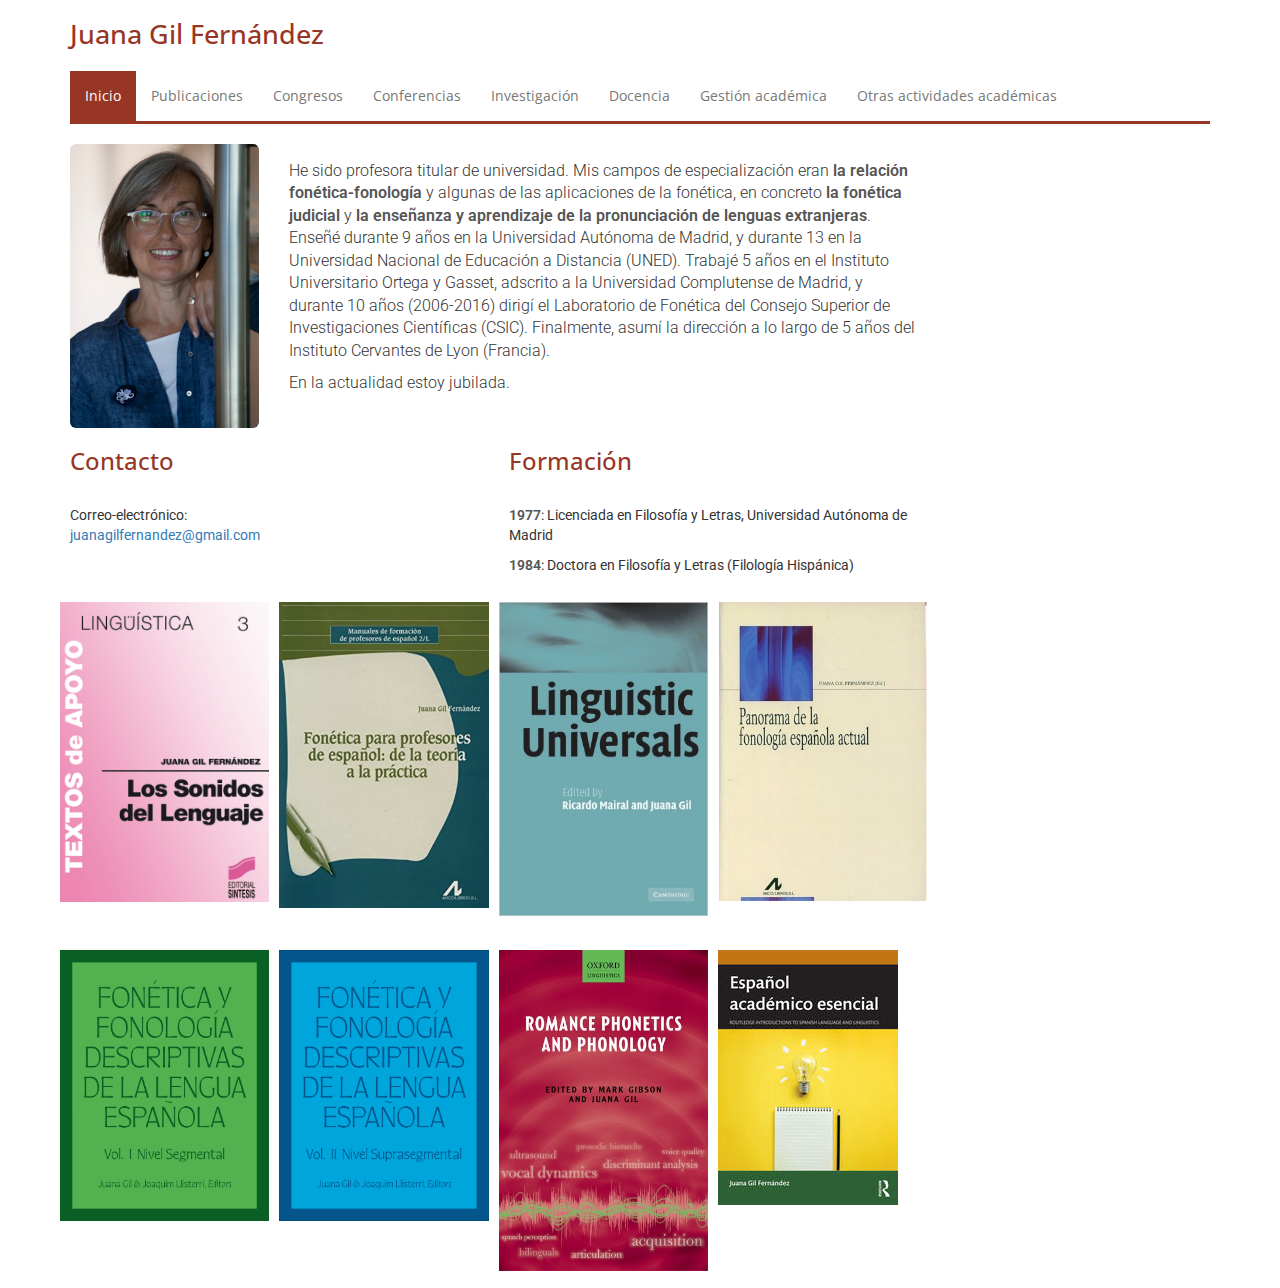
<file: index.html>
﻿<!DOCTYPE html>
<html lang="es">
  <head>
    <meta charset=“utf-8”>
    <meta name="viewport" content="width=device-width, initial-scale=1">
    <meta name="description" content="Profesora titular de universidad jubilada. Campos de especialización: la relación fonética-fonología y algunas aplicaciones de la fonética.">
    <title>Juana Gil Fernández</title>
    <link rel="stylesheet" href="css/bootstrap.min.css">
    <link href="css/style.css" rel="stylesheet">
    <link href="https://fonts.googleapis.com/css?family=Open+Sans|Roboto" rel="stylesheet">
  </head>
  <body data-spy="scroll" data-target="#sidebar">
    <div class="container" itemscope itemtype="https://schema.org/Person">
      <h1 id="main_title">
        <span class="not-hovered" itemprop="name">Juana Gil Fernández</span>
        <span class="hovered">[ˈxu̯a.na ˈxil feɾ.ˈnãn̪.d̪eθ]</span>
      </h1>

      <nav class="navbar navbar-default">
        <div class="navbar-header">
          <button type="button" class="navbar-toggle collapsed" data-toggle="collapse" data-target="#navbar-collapse-1">
            <span class="sr-only">Toggle navigation</span>
            <span class="icon-bar"></span>
            <span class="icon-bar"></span>
            <span class="icon-bar"></span>
          </button>
        </div>

        <div class="collapse navbar-collapse" id="navbar-collapse-1">
          <ul class="nav navbar-nav">
            <li class="active"><a href="#inicio">
              <span class="not-hovered">Inicio</span>
              <span class="hovered">[i.'ni.θi̯o] </span>
            </a></li>
            <li><a href="#publicaciones">
              <span class="not-hovered">Publicaciones</span>
              <span class="hovered">[pu.β̞li.ka.ˈθi̯o.nes]</span>
            </a></li>
            <li><a href="#congresos">
              <span class="not-hovered">Congresos</span>
              <span class="hovered">[koɳ.ˈɡɾe.sos]</span>
            </a></li>
            <li><a href="#conferencias">
              <span class="not-hovered">Conferencias</span>
              <span class="hovered">[koɱ.fe.ˈɾen̟.θi̯as]</span>
            </a></li>
            <li><a href="#investigacion">
              <span class="not-hovered">Investigación</span>
              <span class="hovered">[im.bes̪.t̪i.ɣa.ˈθi̯on]</span>
            </a></li>
            <li><a href="#docencia">
              <span class="not-hovered">Docencia</span>
              <span class="hovered">[do.ˈθen̟.θi̯a]</span>
            </a></li>
            <li><a href="#gestion">
              <span class="not-hovered">Gestión académica</span>
              <span class="hovered">[xes̪.ˈt̪i̯on akaˈð̞emika]</span>
            </a></li>
            <li><a href="#otras">
              <span class="not-hovered">Otras actividades académicas</span>
              <span class="hovered">[ˈo.t̪ɾas-ak.t̪i.β̞i.ˈð̞a.ð̞es-a.ka.ˈð̞e.mi.kas]</span>
            </a></li>
          </ul><!-- /.navbar-nav -->
        </div><!-- /.navbar-collapse -->
      </nav>

      <div id="content">
        <div class="row">
          <div class="col-md-9">
            <div id="inicio" class="show">
              <div class="row">
                <div class="col-md-3 col-sm-4">
                  <img src="img/foto_juana.jpg" id="foto-juana" class="img-responsive img-rounded" alt="Imagen de Juana Gil Fernández">
                </div>
                <div class="col-md-9 col-sm-8 lead" id="presentacion" itemprop="description">
                  <p>He sido profesora titular de universidad. Mis campos de especialización eran <strong>la relación fonética-fonología</strong> y algunas de las aplicaciones de la fonética, en concreto <strong>la fonética judicial</strong> y <strong>la enseñanza y aprendizaje de la pronunciación de lenguas extranjeras</strong>. Enseñé durante 9 años en la Universidad Autónoma de Madrid, y durante 13 en la Universidad Nacional de Educación a Distancia (UNED). Trabajé 5 años en el Instituto Universitario Ortega y Gasset, adscrito a la Universidad Complutense de Madrid, y durante 10 años (2006-2016) dirigí el Laboratorio de Fonética del Consejo Superior de Investigaciones Científicas (CSIC). Finalmente, asumí la dirección a lo largo de 5 años del Instituto Cervantes de Lyon (Francia).</p>
                  <p>En la actualidad estoy jubilada.</p>
                </div>
              </div><!-- /.row -->
              <div class="row">
                <div class="col-md-6 col-sm-6">
                  <h2>Contacto</h2>

                  <address>
                    Correo-electrónico:<br>
                    <a href="mailto:#" itemprop="email">juanagilfernandez@gmail.com</a>
                  </address>
                </div><!-- /.col-md-8 -->

                <div class="col-md-6 col-sm-6">
                  <h2>Formación</h2>
                  <p><strong>1977</strong>: Licenciada en Filosofía y Letras, Universidad Autónoma de Madrid</p>
                  <p><strong>1984</strong>: Doctora en Filosofía y Letras (Filología Hispánica)</p>
                </div><!-- /.col-md-4 col-sm-4 -->
              </div><!-- /.row -->

              <div class="row" id="book-images">
                <div class="col-md-3 col-sm-4 col-xs-6">
                  <img src="img/los_sonidos_del_lenguaje.jpg" class="img-responsive book-img" alt="Los Sonidos del Lenguaje (libro)">
                </div>
                <div class="col-md-3 col-sm-4 col-xs-6">
                  <img src="img/fonetica_para_profesores_de_espanol.jpg" class="img-responsive book-img" alt="Fonética para Profesores de Español: de la teoría a la práctica (libro)">
                </div>
                <div class="col-md-3 col-sm-4 col-xs-6">
                  <img src="img/linguistic_universals.jpg" class="img-responsive book-img" alt="Linguistic Universals (libro)">
                </div>
                <div class="col-md-3 col-sm-4 col-xs-6">
                  <img src="img/panorama_de_la_fonolgia_espanola_actual.jpg" class="img-responsive book-img" alt="Panorama de la Fonología española actual (libro)">
                </div>
              </div>
              <div class="row" id="book-images">
                <div class="col-md-3 col-sm-4 col-xs-6">
                  <img src="img/fonetica_fonologia_descriptiva1.jpg" class="img-responsive book-img" alt="Fonética y Fonología Descriptivas de la Lengua Española. Vol. 1 (libro)">
                </div>
                <div class="col-md-3 col-sm-4 col-xs-6">
                  <img src="img/fonetica_fonologia_descriptiva2.jpg" class="img-responsive book-img" alt="Fonética y Fonología Descriptivas de la Lengua Española. Vol. 2 (libro)">
                </div>
                <div class="col-md-3 col-sm-4 col-xs-6">
                  <img src="img/romance_phonetics_and_phonology.jpg" class="img-responsive book-img" alt="Romance Phonetics and Phonology (libro)">
                </div>
                <div class="col-md-3 col-sm-4 col-xs-6">
                  <img src="img/espanol_academico_esencial.jpg" class="img-responsive book-img" alt="Español Académico Esencial (libro)">
                </div>
              </div><!-- /.row -->
            </div><!-- /#inicio -->

            <div id="publicaciones" class="hidden anchor">
              <h2>Publicaciones</h2>
              <p class="intro">Selección de trabajos: Los principales trabajos que he publicado se agrupan en varias categorías, en función de la subdisciplina en la que pueden enmarcarse dentro del ámbito más general de las ciencias del habla (para el resto de publicaciones, véase mi <a href="#">CV</a>).</p>

              <h3 id="general">Trabajos relacionados con fonética y fonología generales</h3>
              <ul class="without_bullet">
                <li><strong>Gil Fernández, J.</strong> – J. Mª Lahoz-Bengoechea (en prensa). “Fonética y fonología: mapa conceptual”. En Gil Fernández, J. - J. Llisterri Boix (Eds.) <em>Fonética y fonología descriptivas de la lengua española</em>. Washington, DC: Georgetown University Press.</li>

                <li><strong>Gil Fernández, J.</strong> - J. Llisterri Boix (Eds.) (en prensa). <em>Fonética y fonología descriptivas de la lengua española</em>. Washington, DC: Georgetown University Press.</li>

                <li><strong>Gil Fernández, J.</strong> (2024). “Fonética y fonología (el significante)”, en B. Camus, Á. Carrasco, L. González y M. Vivanco (Eds.) <em>¿Para qué servimos los lingüistas?</em> (pp. 61-66). Madrid: Los Libros de la Catarata</li>

                <li>Lahoz, J. Mª. – <strong>J. Gil Fernández</strong>, – C. L. García (2019). “EMULANDO: Corpus de español no nativo disimulado”, en J. M. Lahoz-Bengoechea -  R. Pérez Ramón (Eds.) <em>Subsidia: Tools and Resources for Speech Sciences</em>. Málaga: Universidad de Málaga.</li>
                
                <li>Gibson, M. - <strong>J. Gil Fernández</strong> (2018). “Romance sounds: New insights for old issues”, en M. Gibson - <strong>J. Gil Fernández</strong> (Eds.) <em>Romance Phonetics and Phonology</em> (pp. 1-18). Oxford: Oxford University Press.</li>

                <li>Gibson, M. - <strong>J. Gil Fernández</strong> (Eds.) (2018). <em>Romance Phonetics and Phonology</em>. Oxford: Oxford University Press.</li>

                <li><strong>Gil Fernández, J.</strong> (2016). “Fonética”, en J. Gutiérrez-Rexach (Ed.) <em>Enciclopedia de Lingüística Hispánica</em> (pp. 64-81). Nueva York: Routledge.</li>

                <li><strong>Gil Fernández, J.</strong> - E. San Segundo (Eds.) (2015). <em>La percepción del habla</em>. Número monográfico, <em>Revista de la Sociedad Española de Lingüística, 41</em>(1). Madrid: Sociedad Española de Lingüística.</li>

                <li><strong>Gil Fernández, J.</strong> - E. San Segundo (2015). “Nuevas aportaciones al estudio de la percepción del habla”, en J. Gil Fernández y E. San Segundo (Eds.) <em>La percepción del habla</em> (pp. 7-21). Número monográfico, <em>Revista Española de Lingüística, 41</em>(1). Madrid: Sociedad Española de Lingüística.</li>

                <li>Rodríguez, A. - C. Pérez - C. Górriz - A. Juárez - M. Monfort - J. R. García - <strong>J. Gil Fernández</strong> - R. Ramírez (2009). “Diseño de una nueva herramienta para la exploración auditiva”, <em>Acta Otorrinolaringológica Española, 60</em>(1), 43-48.</li>

                <li><strong>Gil Fernández, J.</strong> (2008). “Acerca de la interrelación fonética / fonología”, en A. Pàmies- M. C. Amorós - J. M. Pazos (Eds.) <em>Language Design. Journal of Experimental and Theoretical Linguistics. Special Issue 1: New Trends in Experimental Phonetics: Selected Papers from the IV International Conference on Experimental Phonetics</em> (pp. 87-111). Granada: Método Ediciones.</li>

                <li>Albalá, M. J. - E. Battaner - M. Carranza - <strong>J. Gil Fernández</strong> - J. Llisterri - M. J. Machuca - A. Ríos (2008). “VILE: Nuevos datos acústicos sobre vocales del español”, en A. Pàmies - M. C. Amorós - J. M. Pazos (Eds.) <em>Language Design. Journal of Experimental and Theoretical Linguistics. Special Issue 1: New Trends in Experimental Phonetics: Selected Papers from the IV International Conference on Experimental Phonetics</em> (pp. 1-14). Granada: Método Ediciones.</li>

                <li>Mairal Usón, R. - <strong>J. Gil Fernández</strong> (Eds.) (2006a). <em>Linguistic Universals</em>. Cambridge: Cambridge University Press.</li>

                <li>Mairal Usón, R. - <strong>J. Gil Fernández</strong> (2006b). “A first look at universals”, en R. Mairal Usón - J. Gil Fernández (Eds.) <em>Linguistic Universals</em> (pp.1-46). Cambridge: Cambridge University Press.</li>

                <li><strong>Gil Fernández, J.</strong> (2006). “Implicaciones fonológicas de la base de articulación”, en C. Hernández (Ed.) <em>Filología y Lingüística. Estudios ofrecidos a Antonio Quilis</em> (pp. 219-253). Madrid: Editorial CSIC.</li>

                <li>Mairal Usón, R. - <strong>J. Gil Fernández</strong> (Eds.) (2004). <em>En torno a los universales lingüísticos</em>. Madrid: Akal.</li>

                <li>Mairal Usón, R. - <strong>J. Gil Fernández</strong> (2004). “Los universales lingüísticos: pasado y presente”, en R. Mairal Usón - J. Gil Fernández (Eds.) <em>En torno a los universales lingüísticos</em> (pp. 1-88). Madrid: Akal.</li>

                <li><strong>Gil Fernández, J.</strong> - J. Llisterri Boix (2004). “Fonética y fonología del español en España (1978-2003)”, <em>Lingüística Española Actual, XXVI</em>, 5-44.</li>

                <li><strong>Gil Fernández, J.</strong> (2002). “Fonética, fonología y morfología”, en A. Domínguez Rey - J. Gil Fernández - P. Ruiz-Va, <em>Lingüística</em> (pp. 113-172). Madrid: Editorial UNED.</li>

                <li><strong>Gil Fernández, J.</strong> (Ed. y Trad.) (2000). <em>Panorama de la fonología española actual</em>. Madrid: Arco/Libros.</li>

                <li><strong>Gil Fernández, J.</strong> (2000). “Bibliografía temática de fonología española actual (1971-1998)”, en J. Gil Fernández (Ed.) <em>Panorama de la fonología española actual</em> (pp. 101-126). Madrid: Arco/ Libros.</li>

                <li><strong>Gil Fernández, J.</strong> (2000). “Un cuarto de siglo de fonología española”, en J. Gil Fernández (Ed.) <em>Panorama de la fonología española actual</em> (pp. 19-100). Madrid: Arco/ Libros.</li>

                <li><strong>Gil Fernández, J.</strong> (1989). “The binarity hypothesis in Phonology: Jakobson to Ohala”, <em>Historiographia Linguistica, XVI</em>, 61-88.</li>

                <li><strong>Gil Fernández, J.</strong> (1988). <em>Los sonidos del lenguaje</em>. Madrid: Síntesis.</li>
              </ul>

              <h3 id="judicial">Trabajos relacionados con fonética judicial</h3>
              <ul class="without_bullet">
                <li><strong>Gil Fernández, J.</strong> (2017). “La fonética judicial en la práctica”. En V. Marrero (Ed.) <em>Introducción a la fonética judicial</em> (pp. 25-31). Valencia: Tirant Lo Blanch.</li>

                <li><strong>Gil Fernández, J.</strong> (2017). “Las pruebas periciales de voz en su contexto jurídico”. En V. Marrero (Ed.) <em>Introducción a la fonética judicial</em> (pp. 31-39). Valencia: Tirant Lo Blanch.</li>

                <li><strong>Gil Fernández, J.</strong> (2017). “Obtención de la muestra indubitada”. En V. Marrero (Ed.) <em>Introducción a la fonética judicial</em> (pp. 84-92). Valencia: Tirant Lo Blanch.</li>

                <li><strong>Gil Fernández, J.</strong> – M. J. Machuca – V. Marrero – A. Ríos (2017). “Conceptos básicos en fonética judicial”. En V. Marrero (Ed.) <em>Introducción a la fonética judicial</em> (pp. 58-65). Valencia: Tirant Lo Blanch.</li>

                <li><strong>Gil Fernández, J.</strong> - M. Fernández Trinidad - P. Infante - J. M. Lahoz-Bengoechea. “Obtaining speech samples for research and expertise in forensic phonetics”, en F. Orletti – L. Mariottini (Eds.) <em>Theories, Practices, Instruments of Forensic Linguistics</em> (pp. ). Cambridge: Cambridge Scholars Publishing.</li>

                <li><strong>Gil Fernández, J.</strong> (2014). “Más allá del ‘efecto CSI’: Avances y metas en fonética judicial”, en Y. Congosto, - M. L. Montero - A. Salvador (Eds.) <em>Fonética experimental, espacio europeo de educación superior e investigación</em> (pp. 63-113). Cáceres– Sevilla: Universidad de Cáceres - Universidad de Sevilla.</li>

                <li>Alves, H. - <strong>J. Gil Fernández</strong> - C. Pérez - E. San Segundo (2014). “La cualidad individual de la voz y la identificación del locutor: El proyecto CIVIL”, en Y. Congosto, - M. L. Montero - A. Salvador (Eds.) <em>Fonética experimental, espacio europeo de educación superior e investigación</em> (pp. 591-612). Cáceres – Sevilla: Universidad de Cáceres - Universidad de Sevilla.</li>

                <li><strong>Gil Fernández, J.</strong> - E. San Segundo (2014a). “La cualidad de voz en fonética judicial”, en E. Garayzábal - M. Jiménez - M. Reigosa (Coords.) <em>Lingüística Forense. La Lingüística en el ámbito legal y policial</em> (pp. 154 -199). Madrid: Euphonía Ediciones.</li>

                <li><strong>Gil Fernández, J.</strong> - E. San Segundo (2014b). “El disimulo de la cualidad de voz en fonética judicial: estudio perceptivo de la hiponasalidad”, en A. Penas (Ed.) <em>Panorama de la fonética española actual</em> (pp. 321-366). Madrid: Arco / Libros.</li>

                <li>Blecua, B. - J. Cicres - <strong>J. Gil Fernández</strong> (2014). “Variación en las róticas del español y su implicación en la identificación del locutor”, <em>Revista de Filología Románica, 31</em>, 13-35.</li>

                <li>González, J. - <strong>J. Gil Fernández</strong> - R. Pérez - J. Franco (2014). “What are missing with i-vectors? A perceptual analysis of i-vector-based falsely accepted trials”, en <em>Proceedings Odyssey 2014</em> (pp.33-40). <a target="_blank" href="http://www.isca-speech.org/archive/odyssey_2014/index.html">http://www.isca-speech.org/archive/odyssey_2014/index.html</a></li>

                <li><strong>Gil Fernández, J.</strong> - H. Alves - J. A. Hierro (2012). “Proposition raisonnée de protocole de capture de voix connue à des fins judiciaires”, <em>Revue Internationale de Criminologie et de Police Scientifique et Technique, LXV</em>, 319-345.</li>

                <li>Marrero. V. - E. Battaner - <strong>J. Gil Fernández</strong> - J. Llisterri - M. Machuca - N. Marquina - C. de la Mota - A. Ríos (2008). “Identifying speaker-dependent acoustic parameters in Spanish vowels”, en <em>Proceedings of Acoustics'08</em> (pp. 9675-9679). París: Acoustical Society of America - European Acoustics Association - Societé Française d'Acoustique.</li>

                <li>Battaner, E. - C. Carbó - <strong>J. Gil Fernández</strong> - J. Llisterri - M. Machuca - N. Madrigal - V. Marrero - C. de la Mota - M. Riera - A. Ríos (2007). “VILE: Estudio acústico de la variación inter e intralocutor en español”, en M. González - E. Fernández Rei - B. González Rei (Eds.) <em>Actas do 3o Congreso Internacional de Fonética Experimental</em> (pp. 157-167). Santiago de Compostela: Xunta de Galicia.</li>

                <li>Battaner, E. - <strong>J. Gil Fernández</strong> - V. Marrero - J. Llisterri - C. Carbó - M. J. Machuca - C. de la Mota - A. Ríos (2003). “Estudio acústico de la variació nter- e intralocutor en español”, en <em>SEAF 2003. Actas del II Congreso de la Sociedad Española de Acústica Forense</em> (pp. 59-70). Barcelona: SEAF, Sociedad Española de Acústica Forense.</li>

                <li>Marrero, V. - <strong>J. Gil Fernández</strong> - E. Battaner (2003). “Inter-speaker variation in Spanish. An experimental and acoustic preliminary approach”, en <em>Proceedings of the 15th International Congress of Phonetic Sciences</em> (pp. 703-706). Barcelona: Universidad Autónoma de Barcelona-Causal Productions.</li>
              </ul>

              <h3 id="forense">Trabajos relacionados con la enseñanza y el aprendizaje de la fonética de lenguas extranjeras</h3>
              <ul class="without_bullet">
                <li><strong>Gil Fernández, J.</strong> – J. M. Lahoz-Bengoechea, - J. Villa (2018). “La vocal de relleno en español y en ruso: caracterización acústica e implicaciones teóricas”. <em>Estudios Filológicos</em> (pp. 69-94). Santiago: Universidad de Chile.</li> 

                <li>Villa, J. – <strong>J. Gil Fernández</strong> – J. M. Lahoz-Bengoechea (2017). “Las vocales de relleno en español: nuevos datos y algunas reflexiones”. En L. Ruiz-Miralles, M. R. Álvarez Silva – A. Muñoz Alvarado (Eds.) <em>Nuevos estudios sobre comunicación social</em> (pp. 165-169). La Habana: Centro de Lingüística Aplicada.</li>

                <li><strong>Gil Fernández, J.</strong> (2016). “La correction phonétique: de la formation à la pratique”, en S. Detey - I. Racine - Y. Kawaguchi - J. Eychenne (Eds.) <em>La prononciation du français dans le monde : du natif à l’apprenant </em>(pp. 221-225). París : CLE International.</li>

                <li><strong>Gil Fernández, J.</strong> (Ed.) (2012). <em>Aproximación a la enseñanza de la pronunciación en el aula de español</em>. Madrid: Edinumen.</li>

                <li><strong>Gil Fernández, J.</strong> (2012). “Le rapport entre la théorie et la pratique dans l’enseignement des langues étrangères”, <em>Revue Française de Linguistique Appliquée, 27</em>(1), 67-80.</li>

                <li><strong>Gil Fernández, J.</strong> (2007). <em>Fonética para profesores de español: De la teoría a la práctica</em>. Madrid: Arco/Libros.</li>
              </ul>

              <h3 id="otras-publicaciones">Otras publicaciones</h3>
              <ul class="without_bullet">
                <li><strong>Gil Fernández, J.</strong> (2024). <em>Español académico esencial</em>. Londres: Routledge.</li>
              </ul>

            </div><!-- /#publicaciones -->

            <div id="congresos" class="hidden">
              <h2>Congresos</h2>
              <h3 id="ponencias">Ponencias invitadas</h3>
              <ul class="without_bullet">
                <li>Gil Fernández, J. (2018). “La vocal de relleno en español”<br>
                Ponencia plenaria, <em>XXXIII Congreso Internacional de la Asociación de Jóvenes Lingüistas</em><br>
                Universidad de Castilla-La Mancha, Ciudad Real.</li>

                <li>Gil Fernández, J. (2018). “Fonética judicial: objetivos generales y problemas prácticos”<br>
                Ponencia plenaria, <em>XVI Jornadas de Lingüística</em><br>
                Universidad de Cádiz, Cádiz.</li>

                <li>Gil Fernández, J. (2017). “Un rasgo olvidado en la enseñanza de la pronunciación del español”<br>
                Ponencia, <em>21 Deutscher Hispanistentag</em> (XXI Congreso de la Asociación Alemana de Hispanistas)<br>
                Universidad de Munich, Alemania.</li>

                <li>Gil Fernández, J. (2017). “La interacción entre fonética y fonología en la enseñanza del español”<br>
                Ponencia plenaria, Congreso <em>Morfofonología. Morfología, fonología y contrastividad</em><br>
                Universidad Ca'Foscari di Venezia, Italia.</li>

                <li>Gil Fernández, J. (2014). “Fundamentos fonéticos de la enseñanza de la pronunciación”<br>
                Ponencia plenaria, <em>LX Congreso de la Asociación de Hispanistas Japoneses</em><br>
                Universidad de Osaka, Japón.</li>

                <li>Gil Fernández, J. (2014). “El hombre y la máquina en fonética judicial”<br>
                Ponencia plenaria, <em>VI Congreso Internacional de Fonética Experimental</em><br>
                Universidad de Valencia.</li>

                <li>Gil Fernández, J. (2013). “El papel de la fonética en la identificación del locutor”<br>
                Ponencia plenaria inaugural, <em>I Congreso Colombiano de Jóvenes Lingüistas</em><br>
                Instituto Caro y Cuervo / Universidad Nacional de Colombia, Bogotá.</li>

                <li>Gil Fernández, J. (2013). “Perception et production des sons en L2: Analyses et implications didactiques”<br>
                Ponencia, <em>19 International Congress of Linguists (Workshop: The relationship between perception and production in L2 phonological acquisition – implications for pronunciation teaching)</em><br>
                Universidad de Ginebra (Suiza).</li>

                <li>Gil Fernández, J. (2013). “La fundamentación teórica en ELE: el caso de la pronunciación”<br>
                Ponencia de clausura, <em>Primer Coloquio UAM de Español como Lengua Extranjera</em><br>
                Universidad Autónoma de Madrid, Madrid.</li>

                <li>Gil Fernández, J. (2013). “Voz e identidad”<br>
                Ponencia de clausura, <em>31 Congreso de la Asociación Española de Lingüística Aplicada</em><br>
                Universidad de La Laguna, Tenerife.</li>

                <li>Gil Fernández, J. (2012). “La cualidad de voz y la identificación del hablante”<br>
                Ponencia plenaria inaugural, <em>II Jornadas de Lingüística Forense</em><br>
                Universidad Autónoma de Madrid, Madrid.</li>

                <li>Gil Fernández, J. (2011). “Más allá del ‘efecto CSI’: Avances y metas en fonética judicial”<br>
                Ponencia inaugural, <em>V Congreso de Fonética Experimental</em><br>
                Universidad de Cáceres.</li>

                <li>Gil Fernández, J. (2011). “La aportación de la fonética aplicada a la teoría fonológica: Dos ejemplos”<br>
                Ponencia, <em>Coloquio de Lengua Española</em><br>
                Universidad de Cádiz, Cádiz.</li>

                <li>Gil Fernández, J. (2010). “Le rapport entre la recherche fondamentale et la pratique dans l’enseignement des langues étrangères”<br>
                Ponencia inaugural, <em>IPFC2010 Workshop: Interphonology, Corpora and French as a Foreign Language</em><br>
                CNRS, París.</li>

                <li>Gil Fernández, J. (2010). “Fonética judicial: La comparación de voces con propósitos legales”<br>
                Ponencia, <em>Jornadas de Lingüística General</em><br>
                Universidad de las Islas Baleares, Mallorca.</li>

                <li>Gil Fernández, J. (2008). “La fundamentación fonética de la Teoría de la Optimidad”<br>
                Ponencia inaugural, <em>IV Congreso Internacional de Fonética Experimental</em><br>
                Universidad de Granada, Granada.</li>

                <li>Gil Fernández, J. (2001). “La teoría fonética general y la enseñanza de la pronunciación española”<br>
                Ponencia, <em>Congreso del 40 aniversario de la Sección de Filología Española</em><br>
                Universidad Climent Ojrid, Sofia (Bulgaria).</li>

                <li>Gil Fernández, J. (2000). “25 años de fonología española”<br>
                Ponencia, <em>Jornadas “25 Años de investigación en lengua española”</em><br>
                Universidad Rovira i Virgili, Tarragona.</li>

                <li>Gil Fernández. J. (1999). “La teoría fonológica y su relación con la psicología”<br>
                Ponencia inaugural, <em>IV Congreso Internacional de Psicología</em><br>
                Universidad Autónoma de Madrid, Madrid.</li>

                <li>Gil Fernández, J. (1998). “Fonética judicial”<br>
                Ponencia, <em>“Jornadas Corrientes actuales de la investigación lingüística”</em><br>
                Universidad de Castilla-La Mancha, Ciudad Real.</li>
              </ul>

              <h3 id="com_congr">Comunicaciones en congresos</h3>
              <ul class="without_bullet">
                <li><strong>Gil Fernández, J.</strong> et al. (2017). “EMULANDO: corpus de habla con acento no native auténtico y disimulado”. Congreso Internacional <em>Subsidia: Tools and Resources for Speech Sciences</em>, Málaga.</li>

                <li>Lahoz-Bengoechea, J. M. – <strong>Gil Fernández, J.</strong> – Villa, J. (2017). “Fillers in disguised accented speech”. <em>International Association of Forensic Linguistics Biennial Conference</em>, Porto, Portugal.</li>

                <li>Villa, J. – <strong>J. Gil Fernández</strong> – J. M. Lahoz-Bengoechea (2017). “Las vocales de relleno en español: nuevos datos y algunas reflexiones”. <em>XV Congreso Internacional de Comunicación Social</em>, Santiago de Cuba, Cuba.</li>

                <li>Fernández, M. - <strong>J. Gil Fernández</strong> - P. Infante - J. M. Lahoz-Bengoechea (2014). “El proyecto CIVIL. Rasgos alterables y permanentes en el falsetto”. <em>VI Congreso Internacional de Fonética Experimental</em>, Valencia, España.</li>

                <li>Lahoz-Bengoechea, J. M.- M. Fernández - <strong>J. Gil Fernández</strong> - P. Infante (2014). “Obtención de muestras orales para la investigación y la práctica en fonética forense”. Congreso <em>Teorías, técnicas y herramientas de lingüística forense</em>, Roma, Italia.</li>

                <li>González, J. - <strong>J. Gil Fernández</strong> - R. Pérez - J. Franco (2014). “What are we missing with i-vectors? A perceptual analysis of i-vector-based falsely accepted trials”. <em>Odyssey 2014: The Speaker and Language Recognition Workshop</em>, School of Computing. University of Eastern Finland, Joensuu, Finlandia.</li>

                <li>Alves, H. - M. Fernández - <strong>J. Gil Fernández</strong> - P. Infante – C. Pérez - E. San Segundo (2012). “Disguised voices: A perceptual experiment”. <em>3rd European Conference of the International Association of Forensic Linguistics</em>, Universidad de Oporto, Portugal.</li>

                <li>San Segundo, E. – <strong>J. Gil Fernández</strong> (2011). “Voces disimuladas mediante pinzamiento de nariz: ¿dificultan la tarea de identificación de un hablante en el ámbito judicial?”. <em>XLII Simposio Internacional de la Sociedad Española de Lingüística</em>, Consejo Superior de Investigaciones Científicas, Madrid, España.</li>

                <li>Albalá, M. J.- H. Alves – <strong>J. Gil Fernández</strong> – C. Pérez – E. San Segundo (2011). “El proyecto CIVIL: La cualidad individual de la voz y la identificación del locutor”. <em>V Congreso Internacional de Fonética Experimental</em>, Universidad de Extremadura, Cáceres, España.</li>

                <li>Albalá, M. J. - E. Battaner - <strong>J. Gil Fernández</strong> - J. Llisterri - M. J. Machuca -  M. Marquina - V. Marrero - C. de la Mota - A. Ríos (2009). “Vowel formant structure and speaker identification. A perceptual study”. <em>3er Congreso Ibérico de Percepción</em>. Universidad de Minho, Guimarães, Portugal. </li>

                <li>Marrero, V. - E. Battaner - <strong>J. Gil Fernández</strong> - J. Llisterri - M. J. Machuca - M. Marquina - C. de la Mota - A. Ríos (2008). “Identifying speaker-dependent parameters in Spanish vowels”. <em>Congress of the Acoustical Society of America</em>. París, Francia.</li>

                <li>Battaner, E. - C. Carbó - <strong>J. Gil Fernández</strong> - J. Llisterri - M. J. Machuca – N. Madrigal - V. Marrero - C. de la Mota - M. Riera - A. Ríos (2003). “VILE. Estudio acústico de la variación inter- e intralocutor en español”. <em>XXXIII Simposio Internacional de la Sociedad Española de Lingüística</em>. Universidad de Gerona, Gerona, España.</li>

                <li>Gil Fernández, J. – S. Varela (1985). “La creación léxica”. <em>International Congress of the Societas Linguistica Europaea</em>, Toledo, España.</li>
              </ul>
            </div><!-- /#congresos -->

            <div id="conferencias" class="hidden">
              <h2>Conferencias</h2>
              <p class="intro">A lo largo de los años he impartido diversas conferencias de temática ligada a la fonética, la fonología o la enseñanza del español en distintas instituciones nacionales y extranjeras:</p>

              <h3 id="inter">En instituciones extranjeras</h3>
              <ul class="without_bullet">
                <li>Observatorio del Español del Instituto Cervantes en Harvard University (“La fonética en la enseñanza del español”, 2022). Diálogo / presentación, junto con el Dr. Jorge Méndez Seijas (Harvard University).</li>

                <li>Université de Lausanne, Lausana. Faculté des Lettres (“Fonética general y española”, 2019).</li>

                <li>Shanghai International Studies University, Shanghái. School of European and Latin American Studies (“Phonetics Laboratory, CSIC: Ongoing projects”, 2016).</li>

                <li>Universidad Autónoma de México, México DF. Facultad de Medicina, Licenciatura en Ciencia Forense (“Aplicaciones legales de la fonética: logros y retos”, 2014).</li>

                <li>Universidad Sofía de Tokio, Japón (“Líneas actuales de investigación en fonética y fonología”, 2014).</li>

                <li>Universidad de Estudios Extranjeros de Kobe, Japón (“¿Cómo suena el español?”, 2014).</li>

                <li>Universidad La Salle. Bogotá, Colombia. Facultad de Humanidades. (“Introducción a la fonética acústica”, 2013).</li>

                <li>St. Louis University-Missouri - Campus de Madrid (“La comparación judicial de voces”, 2012).</li>
              </ul>

              <h3 id="nacional">En instituciones nacionales</h3>
              <ul class="without_bullet">
                <li>Universidad de Córdoba (“¿Cómo enseñar la pronunciación del español? Preguntas
con respuestas”, 2018).</li>

                <li>Universidad de Málaga, Facultad de Filología (“Fonética judicial”, 2016).</li>

                <li>Universidad de Navarra, Pamplona, Instituto de Lengua y Cultura Españolas (“La formación de profesores de pronunciación en ELE”, 2016).</li>

                <li>Universidad Nacional de Educación a Distancia, Madrid. Facultad de Filología (“Vías actuales de investigación en Fonética y Fonología”, 2014).</li>

                <li>Universidad Autónoma de Madrid. Biometric Recognition Group-ATVS. Escuela Politécnica Superior (“El papel del fonetista en la comparación de voz con fines judiciales”, 2013).</li>

                <li>Universidad Autónoma de Madrid. Facultad de Filosofía y Letras. (“Teoría y práctica de la pronunciación”, 2013).</li>

                <li>Instituto Cervantes, Madrid (“La aportación de la investigación básica a la enseñanza de la pronunciación”, 2012).</li>

                <li>Consejo Superior de Investigaciones Científicas / Universidad Internacional Menéndez Pelayo (Lección Inaugural del Curso Académico 2011-2012: “Para qué sirve un fonetista”, 2011).</li>

                <li>Universidad de Cádiz (“Sobre la aportación de la fonética aplicada a las teorías fonológicas: Dos ejemplos”, II Coloquio de Lengua Española, 2011).</li>

                <li>Universidad de Murcia (“Ciencia básica y aplicada en la enseñanza de la fonética”, 2011).</li>

                <li>Universidad Antonio de Nebrija (“Enseñanza de la pronunciación”, 2010).</li>

                <li>Universidad de Jaén (“Fonética judicial”, 2008).</li>

                <li>Universidad del País Vasco (“El laboratorio de fonética”, 2006).</li>

                <li>Universidad Autónoma de Madrid (“Aplicaciones de la fonética: Fonética Judicial”, 2004).</li>

                <li>Universidad Autónoma de Madrid (“Fonética forense”, 2003).</li>

                <li>Universidad de Santiago de Compostela (“Teoría fonológica”, 2002).</li>

                <li>Universidad Autónoma de Barcelona (“Los rasgos fonéticos paralingüísticos”, 2000).</li>

                <li>Universidad de Castilla-La Mancha (“Introducción a la fonética judicial”, 1998).</li>

                <li>Universidad Rovira i Virgili, Tarragona (“25 años de fonología española”, 1996).</li>

                <li>Universidad Politécnica de Madrid (“Bases fonéticas para el análisis y síntesis de voz”, 1987).</li>

                <li>Centro de Estudios Internacionales de Toledo (“Tendencias actuales del español”, 1985).</li>
              </ul>
            </div><!-- /#congresos -->

            <div id="investigacion" class="hidden">
              <h2>Investigación</h2>
              <h4>Líneas generales de investigación:</h4>
              <p class="intro">Fonética judicial, enseñanza y aprendizaje de la fonética de lenguas extranjeras.</p>
              <h4>Líneas más específicas de trabajo:</h4>
              <p class="intro">Detalle fonético, disimulo intencionado del habla, interfaz teoría-práctica en la didáctica de la pronunciación, fundamentos fonéticos de las teorías fonológicas.</p>

              <h3 id="proy">Proyectos recientes</h3>
              <p class="intro">Durante los últimos años he dirigido dos proyectos de investigación coordinados con la Universidad Autónoma de Barcelona y financiados por el Ministerio de Economía y Competitividad (cf. más información sobre otros proyectos en mi <a href="#">CV</a>).</p>
              <ul>
                <li>
                  <p>El primero, <strong><em>La contribución del nivel suprasegmental del habla a la caracterización del locutor en fonética judicial</em></strong>, constaba de dos subproyectos, <em>CIVIL: Cualidad individual de la voz e identificación del locutor</em> (desarrollado por el equipo del CSIC en Madrid) y <em>VILE-P2: Estudio acústico y perceptivo de la variación prosódica inter e intralocutor en español</em> (desarrollado por el equipo de la UAB, en Barcelona).</p>

                  <p>Breve sinopsis de <em>CIVIL</em>: La alteración voluntaria y no automática de los modos de fonación es un procedimiento al que con frecuencia recurren los delincuentes para enmascarar sus rasgos fónicos individuales. El objetivo de este proyecto fue determinar en qué medida la cualidad de voz es un parámetro relevante en el proceso de identificación, es decir, hasta qué punto aporta información significativa con respecto a la individualidad del locutor, y, más específicamente, hasta qué extremo su alteración o disimulo intencionado por parte del hablante los invalida como tal fuente fiable de información.</p>

                  <p>En este proyecto, se analizaron detalladamente los modos de fonación <em>falsetto</em> y <em>creaky</em> y sus características acústico-perceptivas y electrolaringográficas; se desarrollaron técnicas de elicitación controlada de muestras de habla; se analizaron y valoraron los procedimientos más habituales de alteración de la fonación; se precisó cuál de esos recursos dificulta más el reconocimiento de la individualidad del locutor y se determinó qué características de la onda glotal permanecen inalterables pese a los intentos de disimulo, y pueden ser, por ello, un indicio fiable para la identificación.</p>

                  <!--<p>Algunos resultados de este proyecto:</p>
                  <ul class="with_bullet">
                    <li><a href="#">Archivo</a></li>
                    <li><a href="#">Archivo</a></li>
                    <li><a href="#">Archivo</a></li>
                  </ul>-->
                </li>

                <li>
                  <p>El segundo, <strong><em>DIANA: Disimulo intencionado del acento no nativo</em></strong> consta asimismo de dos subproyectos, <em>EMULANDO: Estudios multilingües del acento no nativo disimulado</em> (desarrollado por el equipo del CSIC en Madrid) y <em>ESTIVOZ: Grado de espontaneidad y factores temporales en el disimulo de la voz</em> (desarrollado por el equipo de la UAB, en Barcelona).</p>

                  <p>Breve sinopsis de <em>EMULANDO</em> Se ocupa, inicialmente, de ampliar el corpus de habla disimulada ya creado para <em>CIVIL</em>, esta vez con registros de habla de informantes con acento ruso, inglés y francés, auténticos y fingidos por hispanohablantes. Asimismo, analiza los rasgos o ajustes segmentales o suprasegmentales que los hablantes de español alteran habitualmente cuando pretenden emular los tres acentos mencionados. Los experimentos asociados a ese análisis han de proporcionar datos acerca de varias cuestiones muy interrelacionadas: los estereotipos de los diversos acentos, cuáles son las claves que resultan decisivas para que un oyente perciba un acento como nativo o no-nativo, en qué se basan los oyentes para detectar el fingimiento de un acento, y, sobre todo, cuáles son los rasgos que escapan al control del hablante, esto es, aquellos que –tal vez por no ser ni siquiera conocidos por el propio locutor– no resultan ser fácilmente modificables. Es en estos rasgos en los que debería centrar su atención, pues, el experto forense cuando haya de realizar una pericia. </p>

                  <!--<p>Algunos resultados de este proyecto:</p>
                  <ul class="with_bullet">
                    <li><a href="#">Archivo</a></li>
                    <li><a href="#">Archivo</a></li>
                    <li><a href="#">Archivo</a></li>
                  </ul>-->
                </li>
              </ul>

            </div><!-- /#investigacion -->

            <div id="docencia" class="hidden">
              <h2>Docencia</h2>
              <h3 id="doc_reg">Docencia reglada</h3>
              <div class="row entrada">
                <div class="col-md-2">
                  <p><strong>1977-1986:</strong></p>
                </div>
                <div class="col-md-10">
                  <p>Profesora contratada. Universidad Autónoma de Madrid.<br>
                  Materias impartidas:</p>
                  <ul class="with_bullet">
                    <li><em>Lengua española I</em> (Fonética y fonología);</li>
                    <li><em>Lingüística general (I)</em></li>
                  </ul>
                </div>
              </div>

              <div class="row entrada">
                <div class="col-md-2">
                  <p><strong>1989-1990:</strong></p>
                </div>
                <div class="col-md-10">
                  <p>Profesora contratada. Universidad San Pablo- CEU.<br>
                  Materias impartidas: </p>
                  <ul class="with_bullet">
                    <li><em>Lengua española I</em></li>
                  </ul>
                </div>
              </div>

              <div class="row entrada">
                <div class="col-md-2">
                  <p><strong>1987-1990:</strong></p>
                </div>
                <div class="col-md-10">
                  <p>Profesora contratada. University of Minnesota, University of Michigan, Ohio State University, Cornell University y Southern Methodist University (Sedes en España).<br>
                  Materias impartidas: </p>
                  <ul class="with_bullet">
                    <li><em>Español para extranjeros</em> (distintos niveles)</li>
                  </ul>
                </div>
              </div>

              <div class="row entrada">
                <div class="col-md-2">
                  <p><strong>1992-2006:</strong></p>
                </div>
                <div class="col-md-10">
                  <p>Profesora Titular de Universidad. Facultad de Filología. Universidad Nacional de Educación a Distancia (Departamento de Lengua Española y Lingüística General).<br>
                  Materias impartidas: </p>
                  <ul class="with_bullet">
                    <li><em>Lingüística general</em> (Fonética y fonología)</li>
                    <li><em>Historia de la Lingüística</em></li>
                    <li><em>Lengua española</em></li>
                  </ul>
                </div>
              </div>

              <div class="row entrada">
                <div class="col-md-2">
                  <p><strong>2011-2016:</strong></p>
                </div>
                <div class="col-md-10">
                  <p>Profesora adscrita a la Postgraduate School. Purdue University, Indiana, EE.UU.<br>
                </div>
              </div>

              <div class="row entrada">
                <div class="col-md-2">
                  <p><strong>2016-2017:</strong></p>
                </div>
                <div class="col-md-10">
                  <p>Profesora Titular de Universidad. Facultad de Filología. Universidad Nacional de Educación a Distancia (Departamento de Lengua Española y Lingüística General).<br>
                  Materias impartidas: </p>
                  <ul class="with_bullet">
                    <li><em>Introducción a la Lingüística para antropólogos</em></li>
                    <li><em>Comunicación oral y escrita en lengua española</em></li>
                  </ul>
                </div>
              </div>

              <h3 id="cur_pos">Cursos y seminarios de Posgrado (Máster y Doctorado)</h3>
              <ul class="without_bullet">
                <li>Curso de Doctorado: <em>Teoría Fonológica</em>. Facultad de Filología, UNED. Cursos 2001/02, 2002/03, 2003/04, 2004/05 y 2005/06. Programa de Doctorado de Lengua Española y Lingüística General.</li>

                <li>Curso de Doctorado: <em>Los aspectos fonéticos en la enseñanza de segundas lenguas: teoría y práctica</em>. Instituto Universitario Ortega y Gasset, Programa de Doctorado de Calidad de Lingüística Teórica y Aplicada. 1994/95.</li>

                <li>Colaboración en el Curso de Doctorado <em>Fundamentos computacionales del análisis y la síntesis de voz</em>. Facultad de Informática, Universidad Politécnica de Madrid. 1987/88 y 1988/89.</li>

                <li>Seminario: <em>Introducción a la fonética judicial</em>. Máster de Fonética y Fonología. Posgrado Universitario en Estudios Fónicos, CSIC-UIMP. 2014/15. Madrid.</li>

                <li>Curso: <em>Introducción a la fonología moderna</em>. Máster de Fonética y Fonología. Posgrado Universitario en Estudios Fónicos, CSIC-UIMP. 2014/15. Madrid.</li>

                <li>Seminario: <em>La fonética y la ley</em>. Máster de Fonética y Fonología. Posgrado Universitario en Estudios Fónicos, CSIC-UIMP. 2012/13. Madrid.</li>

                <li>Curso: <em>Didáctica de la pronunciación del español</em>. Máster de Estudios Hispánicos. Universidad de Cádiz. 2008/09.</li>

                <li>Curso: <em>Fonética y fonología del español</em>. Máster de Alta Especialización en Filología Hispánica. CSIC. 2004/05 y 2005/06.</li>

                <li>Curso: <em>Didáctica de la pronunciación del español</em>. Máster de Formación de profesores de español, Universidad Complutense de Madrid. 2003/04.</li>
              </ul>

              <h3 id="sem_int">Seminarios y cursos en instituciones extranjeras</h3>
              <ul class="without_bullet">
                <li>Curso: <em>Pronunciación del español para francófonos</em>. Université Lumière-Lyon 2. 2019. Lyon (Francia).</li>

                <li>Curso: <em>La situación actual del español</em>. Institut Universitaire de Technologie (IUT) – Université Lyon 1. 2019. Lyon (Francia).</li>

                <li>Curso: <em>Fonética y fonología: Nuevas corrientes teóricas y metodológicas</em>. Sanghai International Studies University (SISU). 2016. Sanghái (China).</li>

                <li>Curso: <em>Pronunciación</em>. Columbia University, Barnard College. 2016. Nueva York (EE.UU).</li>

                <li>Curso: <em>Fonética judicial</em>. Instituto de Ciencias Filológicas, Universidad Nacional Autónoma de México. 2014. México D.F. (México).</li>

                <li>Seminario: <em>La cualidad de voz</em>. Instituto Caro y Cuervo / Universidad Nacional de Colombia. 2013. Bogotá (Colombia).</li>

                <li>Curso: <em>Curso de Formación Superior para Profesores de Español como Lengua Extranjera</em>. Universidad Ricardo Palma. 2006. Lima (Perú).</li>

                <li>Curso: <em>Curso de Formación Avanzada para Profesores de Español como Lengua Extranjera</em>. Universidad Ricardo Palma. 2006. Lima (Perú).</li>
              </ul>

              <h3 id="sem_nac">Seminarios y cursos en instituciones españolas</h3>
              <ul class="without_bullet">
                <li>Curso: <em>Fonología General</em>. Escuela de Lexicografía, Real Academia Española. Madrid. 2010 y 2011.</li>

                <li>Curso: <em>Fonética en la clase de ELE</em>. Instituto Cervantes. Berlín (Alemania). 2009.</li>

                <li>Curso: <em>Recursos y técnicas para la enseñanza de la fonética en el aula de ELE</em>. Instituto Cervantes / Universidad del País Vasco. Vitoria. 2008.</li>

                <li>Seminario: <em>Protocolo de informe fonético pericial</em>. Servicio de Criminalística de la Dirección General de la Guardia Civil. Madrid. 2007.</li>

                <li>Curso: <em>La pronunciación del español y su enseñanza</em>. Instituto Superior de Formación del Profesorado. Ministerio de Educación y Ciencia. Madrid. 2007.</li>

                <li>Curso: <em>Caracterización general del nivel segmental y suprasegmental. Reflexiones metodológicas</em>. Instituto Cervantes. Alcalá de Henares. Madrid 2006.</li>

                <li>Curso: <em>Fonética acústica del español</em>. Servicio de Criminalística de la Dirección General de la Guardia Civil. Madrid. 2004.</li>

                <li>Seminario: <em>Fonética y fonología</em>. Centro de formación del profesorado. Consejería de Educación de la Comunidad de Madrid. Madrid. 2004.</li>

                <li>Curso: <em>La interfaz fonética-fonología</em>. Congreso de la Sociedad Española de Lingüística, Universidad de Gerona. Gerona. 2003.</li>

                <li>Seminario: <em>Problemas de fonología española</em>. Facultad de Filología de la Universidad de Santiago de Compostela. Santiago. 2002.</li>

                <li>Curso: <em>La enseñanza de la fonética de E/LE</em>. Cursos para extranjeros de la Universidad de Málaga. 2001.</li>

                <li>Seminario: <em>La enseñanza de la pronunciación</em>. Instituto Cervantes. Ammán (Jordania). Ammán (Jordania). 2000.</li>

                <li>Seminario: <em>La enseñanza de la pronunciación</em>. Instituto Cervantes. Tel- Aviv (Israel). 2000.</li>

                <li>Curso: <em>La enseñanza de la pronunciación</em>. Instituto Cervantes. Utrecht (Hoanda) / Viena (Austria). 2000.</li>

                <li>Curso: <em>La enseñanza de la pronunciación</em>. Instituto Cervantes. Londres. 1998.</li>

                <li>Curso: <em>La enseñanza de la fonética en la clase de español como lengua extranjera</em> Instituto Cervantes. Barcelona. 1998.</li>

                <li>Curso: <em>Fonética judicial</em>. CSIC. Madrid. 1998.</li>

                <li>Seminario: <em>La enseñanza de la fonética del español: teoría y práctica</em>. Cursos Internacionales de la Universidad de Zaragoza. Jaca. 1997.</li>

                <li>Seminario: <em>Las aplicaciones de la fonética</em>. Universidad Autónoma de Madrid. Madrid. 1995.</li>

                <li>Seminario: <em>La didáctica de la fonética de la L2: Teoría y práctica</em>. Universidad Antonio de Nebrija. Madrid. 1995.</li>

                <li>Seminario: <em>El diseño de un curso de fonética para extranjeros</em>. Colegio Oficial de Doctores y Licenciados en Filosofía y Letras y Ciencias. Madrid. 1995.</li>

                <li>Seminario: <em>La base de articulación en ELE</em>. UNED. Ávila. 1994.</li>
              </ul>

              <h3 id="phd">Tesis doctorales dirigidas o co-dirigidas</h3>
              <ol>
                <li>Enrique Santamaría Bustos (2021) (Co-dirigida con el Dr. José María Lahoz-Bengoechea, Universidad Complutense de Madrid): <em>La evaluación de la pronunciación en ELE</em>. Programa de Doctorado en Lengua Española y sus Literaturas. Universidad Complutense de Madrid. <strong>Calificación</strong>: Sobresaliente cum laude.
                </li>

                <li>Marianela Fernández Trinidad (2018): <em>Caracterización del falsetto y sus consecuencias para la discriminación de voces</em>. Programa de Doctorado en Filología. Estudios Lingüísticos y Literarios: Teoría y Aplicaciones. Universidad Nacional de Educación a Distancia. <strong>Calificación</strong>: Sobresaliente <em>cum laude</em>.</li>

                <li>José María Lahoz-Bengoechea (2016): <em>Fonética y fonología de los fenómenos de refuerzo consonántico en el seno de unidades léxicas en español</em>. Instituto Universitario “Ortega y Gasset”, Universidad Complutense de Madrid. Programa de Doctorado en Lingüística Teórica y sus Aplicaciones. <strong>Calificación:</strong> Sobresaliente <em>cum laude</em>. Premio a la mejor tesis doctoral de Lingüística (2015-16) otorgado por la Sociedad Española de Lingüística.</li>

                <li>Eugenia San Segundo Fernández (2014) (Co-dirigida con el Dr. Joaquim Llisterri, Universidad Autónoma de Barcelona): <em>Forensic speaker comparison of Spanish twins and non-twin siblings: A phonetic-acoustic analysis of formant trajectories in vocalic sequences, glottal source features and cepstral characteristics</em>. Consejo Superior de Investigaciones Científicas. Programa Universitario de Posgrado en Estudios Fónicos CSIC-UIMP. <strong>Calificación:</strong> Sobresaliente <em>cum laude</em>.</li>

                <li>Carolina Pérez Sanz (2011) (Co-dirigida con el Dr. Secundino Fernández, Clínica Universitaria de Navarra): <em>Ajustes laríngeos responsables de la cualidad de voz en estilos de habla profesionales</em>. Instituto Universitario “Ortega y Gasset”, Universidad Complutense de Madrid. Programa de octorado en Lingüística Teórica y sus Aplicaciones. <strong>Calificación:</strong> Sobresaliente <em>cum laude</em>.</li>

                <li>Nuria Alonso García (2001) (Co-dirigida con la Dra. Victoria Marrero, UNED): <em>La pronunciación del español por anglohablantes: análisis acústico y análisis de errores</em>. Facultad de Filología. Universidad Nacional de Educación a Distancia. Programa de Doctorado en Filología Hispánica. <strong>Calificación:</strong> Sobresaliente <em>cum laude</em>.</li>
              </ol>

              <h3 id="phd_asesora">Dirección de tesis doctorales (asesora externa)</h3>
              <ol>
                <li>Fernando Llanos (2016): <em>The effects of language experience on the processing of foreign accented speech</em>. Purdue University. Graduate Programme in Applied Linguistics/Foreign Language Acquisition.</li>
              </ol>

              <h3 id="master">Memorias de Maestría dirigidas</h3>
              <ol>
                <li>Mª Teresa Rodríguez Montes (2017): <em>Un territorio inexplorado. El papel de la morfología derivativa en el aprendizaje del léxico</em>. Máster Universitario en Formación del Profesorado. Facultad de Educación, Universidad Nacional de Educación a Distancia.</li>

                <li>Lara Martín Carvajal (2017): <em>Las variedades lingüísticas situacionales: análisis y comparación</em>. Máster Universitario en Formación del Profesorado. Facultad de Educación, Universidad Nacional de Educación a Distancia.</li>

                <li>Carlota Mascareñas García (2016): <em>La lengua oral: Una propuesta de unidad didáctica innovadora</em>. Máster Universitario en Formación del Profesorado. Facultad de Educación, Universidad Nacional de Educación a Distancia.</li>

                <li>Esther Martín González (2016): <em>Como te lo cuento, como nos lo cuentan</em>. Máster Universitario en Formación del Profesorado. Facultad de Educación, Universidad Nacional de Educación a Distancia.</li>

                <li>Emma Fernández González (2016): <em>No te muerdas la lengua</em>. Máster Universitario en Formación del Profesorado. Facultad de Educación, Universidad Nacional de Educación a Distancia.</li>

                <li>Marcos de la Cruz (2015): <em>El sonido [w] en posición inicial de palabras aisladas en la interlengua español/inglés</em>. Posgrado Universitario en Estudios Fónicos. CSIC-UIMP.</li>

                <li>Elena del Olmo Suárez (2015): <em>Unidad didáctica integral para la enseñanza de la lengua en Secundaria trabajando la motivación y la atención a la diversidad de los alumnos</em>. Máster Universitario en Formación del Profesorado. Facultad de Educación, Universidad Nacional de Educación a Distancia.</li>

                <li>Victoria Crespo (2015): <em>Sobre la diversidad lingüística. Unidad didáctica para 4º de ESO</em>. Máster Universitario en Formación del Profesorado. Facultad de Educación, Universidad Nacional de Educación a Distancia.</li>

                <li>Enrique Santamaría Busto (2009): <em>La enseñanza de la prosodia en el aula de ELE: Reflexiones y propuestas</em>. Máster de Formación de Profesores Especialistas en la Enseñanza del Español como Lengua Extranjera. Facultad de Filología, Universidad Complutense de Madrid.</li>

                <li>Silvana Bezerra de Castro (2008): <em>Corrección fonética del español a partir de principios del sistema verbo-tonal: una aplicación didáctica para alumnos brasileños</em>. Máster en Enseñanza del Español como Lengua Extranjera. Instituto Cervantes – UIMP.</li>

                <li>José María Lahoz-Bengoechea (2007): <em>Análisis interlingüístico de los procesos de refuerzo consonántico</em>. Doctorado en Lingüística Teórica y sus Aplicaciones. Instituto Universitario “Ortega y Gasset”, Universidad Complutense de Madrid.</li>

                <li>Charles Dang (2002): <em>Estudio contrastivo del sistema vocálico del español y del bafia, lengua bantú de Camerún</em>. Doctorado en Filología Hispánica. Facultad de Filología. Universidad Nacional de Educación a Distancia.</li>

                <li>Jorge Cervantes (2000): <em>La palatalización en rumano</em>. Doctorado en Filología Hispánica. Facultad de Filología. Universidad Nacional de Educación a Distancia.</li>
              </ol>
            </div><!-- /#docencia -->

            <div id="gestion" class="hidden">
              <h2>Gestión académica</h2>
              <ul class="without_bullet">
                <li>Directora del Instituto Cervantes de Lyon (2017-)</li>

                <li>Directora del Laboratorio de Fonética del CSIC (2006-2016).</li>

                <li>Vicedirectora del Instituto de Lengua, Literatura y Antropología del CSIC (2015).</li>

                <li>Directora en funciones del Departamento de Posgrado y Especialización del Consejo Superior de Investigaciones Científicas-CSIC (2013-2014).</li>

                <li>Fundadora y directora de la revista <em>Loquens. Spanish Journal of Speech Sciences</em> (CSIC, 2014- ).</li>

                <li>Fundadora y directora del Programa Universitario de Posgrado en Estudios Fónicos (Máster y Doctorado). Universidad Internacional Menéndez Pelayo / Consejo Superior de Investigaciones Científicas. (2008-2016).</li>

                <li>Investigadora principal de dos proyectos de investigación coordinados (CSIC-UAB): 2010-2013 y 2014-2017.</li>

                <li>Directora del Departamento de Lengua Española y Lingüística General  (UNED, 2003-2006).</li>

                <li>Coordinadora del Programa de Doctorado del Departamento de Lengua Española y Lingüística General (UNED, 1994-1998).</li>

                <li>Coordinadora del Área de Lengua del <em>Quincentennial Summer Program for Spanish Teachers</em> organizado por la Universidad de Minnessota y la Sociedad Estatal para la Celebración del Quinto Centenario (1989-1992).</li>

                <li>Coordinadora de los Cursos de Verano de la Fundación José Ortega y Gasset (Oviedo, 1988).</li>

                <li>Subdirectora del Gabinete Académico de la Fundación José Ortega y Gasset (1986-1992).</li>
              </ul>

              <h3 id="act_id">Organización de congresos, simposios y jornadas</h3>

              <h4>De carácter internacional</h4>
              <ul class="without_bullet">
                <li>Co-organizadora del ciclo de conferencias <em>Nuevas perspectivas para la clase de español como lengua extranjera</em>. Instituto Cervantes de Lyon (Francia) / Bergische Universität Wuppertal (Alemania) / Université Lyon 3 (Francia). 2022.</li>

                <li>Co-organizadora (junto al Dr. Abraham Madroñal) de las Jornadas <em>Aportaciones de la investigación en lingüística a la enseñanza de ELE</em>. Universitè de Genève – Instituto Cervantes de Lyon, 2019, 2021.</li>

                <li>Presidenta del Congreso Internacional <em>Subsidia: Tools and Resources for Speech Sciences</em>. Universidad de Málaga-CSIC. Málaga, 2017.</li>

                <li>Organizadora (junto a la Dra. Eugenia San Segundo) de la sesión monográfica “La percepción unimodal y multimodal del habla” en el <em>XLII Congreso de la Sociedad Española de Lingüística</em>. Centro de Ciencias Humanas y Sociales, CSIC, Madrid, 2013.</li>

                <li>Presidenta (junto con el Dr. Peter French, Universidad de York) de la <em>Annual Conference of the International Association for Forensic Phonetics and Acoustics, IAFPA 2012</em>. Universidad Internacional Menéndez Pelayo, Santander, 2012.</li>

                <li>Directora de organización de las Jornadas <em>FonHispania 2012: Speech perception and speaker identification</em>. Universidad Internacional Menéndez Pelayo, Santander, 2012.</li>

                <li>Directora de organización (junto con la Dra. Carolina Pérez) de las Jornadas <em>FonHispania 2011: What voice unveils: Human voice beyond phonetics</em>. Universidad Internacional Menéndez Pelayo, Santander, 2011.</li>

                <li>Directora de organización de las Jornadas <em>FonHispania 2010: New Approaches to the Analysis of Voice Quality</em>. Centro de Ciencias Humanas y Sociales, CSIC, Madrid, 2010.</li>

                <li>Directora de organización de las Jornadas <em>FonHispania 2009: New Approaches to the Phonetics-Phonology Interface</em>. Centro de Ciencias Humanas y Sociales, CSIC, Madrid, 2009.</li>

                <li>Directora de organización (junto con el Dr. Ricardo Mairal, UNED) de las <em>II Jornadas Internacionales de Lingüística Contemporánea</em>. Facultad de Filología, Universidad Nacional de Educación a Distancia, Madrid, 2001.</li>

                <li>Directora de organización (junto con el Dr. Ricardo Mairal, UNED) de las <em>I Jornadas Internacionales de Lingüística Contemporánea</em>. Facultad de Filología, Universidad Nacional de Educación a Distancia, Madrid, 2000.</li>

                <li>Directora (junto a la Dra. Victoria Marrero) del curso de verano <em>Nuevas orientaciones en la enseñanza del español como lengua extranjera</em>. UNED. Ávila, 1996.</li>
              </ul>

              <h4>De carácter nacional</h4>
              <ul class="without_bullet">
                <li>Coordinadora (junto con el Dr. Gabriel Aranzueque, UAM, y la Dra. Concha Roldán, CSIC) de las <em>Jornadas UAM-CSIC de jóvenes investigadores en filosofía y ciencias del lenguaje</em>. Facultad de Filosofía y Letras, Universidad Autónoma de Madrid, Madrid, 2016.</li>

                <li>Coordinadora (junto con el Dr. Mark Gibson) del panel de comunicaciones “Fonética y Fonología” en el <em>XI Congreso de Lingüística General</em>. Universidad de Navarra, Pamplona, 2014.</li>

                <li>Directora de organización de la Jornada <em>Fonética y canto. Conmemoración del Día Mundial de la Voz</em>. Centro de Ciencias Humanas y Sociales, CSIC, 2013.</li>

                <li>Organizadora del ciclo “Charlas de fonética”, CSIC, 2012-14.</li>

                <li>Miembro del Comité Organizador del Congreso de la Sociedad Española de Lingüística <em>Lingüística XL: El lingüista ante el siglo XXI</em>. Centro de Ciencias Humanas y Sociales, CSIC, 2011.</li>

                <li>Directora de organización del curso monográfico <em>Técnicas y recursos metodológicos para la gestación y la comunicación del trabajo investigador</em>. Centro de Ciencias Humanas y Sociales, CSIC, 2010-2011.</li>

                <li>Directora de organización del curso monográfico <em>Desarrollo de un protocolo de trabajo sobre el análisis lingüístico en español de voces comparadas</em>. Departamento de Acústica e Imagen de la Dirección General de la Guardia Civil. Instituto de la Lengua Española, CSIC, 2007.</li>

                <li>Directora de organización de la exposición <em>El Laboratorio de Fonética del CSIC</em> en la <em>VIII Feria Madrid es Ciencia</em>. Dirección General de Universidades e Investigación de la Comunidad de Madrid –CSIC, Madrid, 2007.</li>

                <li>Directora de organización del curso <em>La pronunciación del español y su enseñanza</em>. Instituto Cervantes, Alcalá de Henares, 2006.</li>
              </ul>
            </div><!-- /#gestion -->

            <div id="otras" class="hidden">
              <h2>Otras actividades académicas</h2>
              <h3 id="act_aca">Actividades académicas</h3>
              <ul class="without_bullet">
                <li>Consultora principal para el capítulo <em>Elocución del Libro de Estilo</em> de la Real Academia Española y de la Asociación de Academias de la Lengua Española. Editorial Espasa-Calpe, Madrid.</li>

                <li>Directora de la colección “El español en contraste”. Editorial Arco/Libro, Madrid.</li>

                <li>Revisión y corrección de los contenidos de fonética y fonología del <em>Plan Curricular</em> del Instituto Cervantes (1990 y 2006).</li>

                <li>Directora de la Colección “Estudios gramaticales para el aula de ELE”. Editorial Castalia, Madrid.</li>

                <li>Miembro Asociado del Centre d’Études Linguistiques de l’Université de Lyon III, ‘Jean Moulin’.</li>

                <li>Socia fundadora y vocal de la Sociedad Española de Acústica Forense (SEAF).</li>

                <li>Miembro del Comité Científico Asesor de la Revista <em>Études de Linguistique et d’Analyse des Discours</em> (<em>ELAD</em>) (Centre d’Études Linguistiques, Université de Lyon III ‘Jean Moulin’)</li>

                <li>Vocal de la Junta Directiva de la Sociedad Española de Lingüística (2009-2013 y 2015- ).</li>

                <li>Miembro del Comité Científico Asesor de la Revista <em>Isogloss. Journal of Variation in Romance and Iberian Languages</em> (Servicio de Publicaciones de la Universidad Autónoma de Barcelona, España).</li>

                <li>Miembro del Comité Científico Asesor de la Revista <em>Anales</em> (Servicio de Publicaciones de la Universidad de Cuenca, Ecuador).</li>

                <li>Miembro del Comité Científico Asesor del <em>Workshop on Phonological Variation and its Interfaces</em> (Universidad de Barcelona, 2018).</li>

                <li>Miembro del Comité Científico Asesor del congreso <em>13th Associazione Italiana di Science della Voce Conference</em> (Scuola Normale Superiore di Pisa, 2017).</li>

                <li>Miembro del Consejo de Redacción de la <em>Revista Española de Lingüística</em> (Madrid).</li>

                <li>Miembro del Comité Científico Asesor de la Revista <em>Anuario de Lingüística Hispánica</em> (Servicio de Publicaciones de la Universidad de Valladolid).</li>

                <li>Miembro del Comité Científico Asesor de la Revista <em>Verba</em> (Servicio de Publicaciones de la Universidad de Santiago de Compostela).</li>

                <li>Miembro del Comité Científico Asesor de la Revista <em>Borealis. International Journal of Spanish Linguistics</em> (Universidad de Trømso, Noruega).</li>

                <li>Miembro del Comité Científico Asesor de la <em>Revista Internacional de Lenguas Extranjeras (RILE) - International Journal of Foreign Languages</em> (Universidad Rovira i Virgili, Tarragona).</li>

                <li>Miembro del Comité Científico Asesor de la Revista <em>Signo y Seña</em> (Servicio de Publicaciones de la Universidad de Buenos Aires, Argentina).</li>

                <li>Miembro del Comité Científico Asesor del <em>VII Congreso Internacional de Fonética Experimental</em> (Universidad Nacional de Educación a Distancia, Madrid, 2017).</li>

                <li>Miembro del Comité Científico Asesor del <em>VI Congreso Internacional de Fonética Experimental</em> (Universidad de Valencia, 2014).</li>

                <li>Miembro del Comité Científico Asesor del <em>V Congreso Internacional de Fonética Experimental</em> (Universidad de Sevilla - Universidad de Extremadura, 2008).</li>

                <li>Miembro del Comité Científico Asesor del <em>Congreso Conmemorativo de los XXX Años del Laboratorio de Fonética</em> (Universidad de Barcelona, 2008).</li>

                <li>Miembro del Comité Científico Asesor del <em>XXXI Congreso de la Asociación Española de Lingüística Aplicada</em> (Universidad de La Laguna, Tenerife, 2013).</li>

                <li>Miembro del Comité Científico Asesor del <em>XXV Congreso Internacional de ASELE</em> (Universidad Carlos III, Madrid, 2014).</li>

                <hr>

                <li>Creadora y coordinadora de la trilogía publicada en línea <em>Español para la vida cotidiana</em>, Instituto Cervantes de Lyon (<a href="https://lyon.cervantes.es/fr/activites_culturelles/trilogie_espagnol_au_quotidien.htm" target="_blank">https://lyon.cervantes.es/fr/activites_culturelles/trilogie_espagnol_au_quotidien.htm</a>)</li>

                <li>Evaluadora externa para la adjudicación del puesto de <em>Full Professor</em> (Ohio State University, EE.UU.)</li>

                <li>Evaluadora externa para la adjudicación del <em>Tenure Track  Professorship</em> (Universität Wien).</li>

                <li>Evaluadora externa para el CNRS (Francia), la ANEP y el MEC (España).</li>

                <li>Evaluadora externa para el Departamento de Educación del Gobierno Vasco.</li>

                <li>Evaluadora externa para la adjudicación del <em>Tenure Track Professorship</em> (Ohio State University, EE.UU).</li>

                <li>Evaluadora externa para la Research Foundation—Flanders (Fonds Wetenschappelijk Onderzoek - Vlaanderen, FWO).</li>

                <li>Evaluadora externa en el Habilitationsverfahren, Universität  Zürich.</li>

                <li>Evaluadora externa para el <em>Handbook of Variationist Approaches to Spanish</em>, Bloomington: Indiana University Press.</li>

                <li>Evaluadora externa para el volumen <em>A Guide to Spanish Dialects: Descriptive and Theoretical Aspects of Linguistic Variation in the Hispanic World</em>, Oxford: Oxford University Press.</li>

                <li>Evaluadora externa para los <em>Proceedings of the 2013 Hispanic Linguistics Symposium</em>, Amsterdam: John Benjamins.</li>

                <li>Evaluadora externa para las <em>Actas del Primer Congreso de Jóvenes Investigadores</em>, Universidad de León.</li>

                <li>Evaluadora externa para la Editorial Routledge, Taylor &amp; Francis Group.</li>

                <li>Evaluadora externa para las revistas:
                <ul class="with_bullet">
                  <li><em>Anuario de Letras. Lingüística y Filología</em> (Universidad Nacional Autónoma de México, México)<br>[<a target="_blank" href="http://www.iifilologicas.unam.mx/anuarioletras/">http://www.iifilologicas.unam.mx/anuarioletras/</a>]</li>
                  <li><em>Borealis. International Journal of Hispanic Linguistics</em> (Trømso University, Trømso, Noruega)<br>[<a target="_blank" href="http://septentrio.uit.no/index.php/borealis/index">http://septentrio.uit.no/index.php/borealis/index</a>]</li>
                  <li><em>CLAC. Círculo de Lingüística Aplicada a la Comunicación</em> (Universidad Complutense de Madrid, Madrid)<br>[<a target="_blank" href="https://revistas.ucm.es/index.php/CLAC">https://revistas.ucm.es/index.php/CLAC</a>]</li>
                  <li><em>ELAD-SILDA: Études de Linguistique et d'Analyse du Discours</em> (Université Jean Moulin-Lyon 3, Francia)<br>[<a href="https://publications-prairial.fr/elad-silda/" target="_blank">https://publications-prairial.fr/elad-silda/</a>]</li>
                  <li><em>Estudios Hispánicos</em> (Universidad de Wrocław, Polonia)<br>[<a href="https://www.ifr.uni.wroc.pl/es/estudios-hispanicos" target="_blank">https://www.ifr.uni.wroc.pl/es/estudios-hispanicos</a>]</li>
                  <li><em>Études Romanes de Brno</em> (Masaryk University, República Checa)<br>[<a href="http://www.phil.muni.cz/journals/index.php/erb" target="_blank">http://www.phil.muni.cz/journals/index.php/erb</a>]</li>
                  <li><em>Folia Linguistica</em> (Mouton de Gruyter, La Haya, Holanda)<br>[<a target="_blank" href="https://www.degruyter.com/journal/key/flin/html">https://www.degruyter.com/journal/key/flin/html</a>]</li>
                  <li><em>Languages</em> (MDPI Publishers, Suiza)<br>[<a href="https://www.mdpi.com/journal/languages" target="_blank">https://www.mdpi.com/journal/languages</a>]</li>
                  <li><em>Lingüística Española Actual</em> (Arco/Libros, Madrid)</li>
                  <li><em>MarcoELE</em> (Madrid)<br>[<a target="_blank" href="http://www.marcoele.com">http://www.marcoele.com</a>]</li>
                  <li><em>Quaderns de Filología</em> (Universidad de Valencia, Valencia)<br>[<a target="_blank" href="http://www.uv.es/filologia">http://www.uv.es/filologia</a>]</li>
                  <li><em>RESLA. Revista Española de Lingüística Aplicada / Spanish Journal of Applied Linguistics</em> (AESLA, Madrid)<br>[<a target="_blank" href="https://benjamins.com/#catalog/journals/">https://benjamins.com/#catalog/journals/</a>]</li>
                  <li><em>Revista Española de Lingüística</em> (Madrid)<br>[<a target="_blank" href="http://www.sel.edu.es/">http://www.sel.edu.es/</a>]</li>
                  <li><em>Revista de Filología</em> (Universidad de La Laguna, La Laguna, Tenerife)<br>[<a target="_blank" href="https://rfull.webs.ull.es/">https://rfull.webs.ull.es/</a>]</li>
                  <li><em>Revista Internacional de Lenguas Extranjeras</em> (Universidad Rovira i Virgili, Tarragona)</li>
                  <li><em>Rilce</em> (Universidad de Navarra, Pamplona)<br>[<a target="_blank" href="http://www.unav.es/rilce/">http://www.unav.es/rilce/</a>]</li>
                  <li><em>Signos. Estudios de Lingüística</em> (Pontificia Universidad Católica de Valparaíso, Chile)<br>[<a target="_blank" href="http://www.elv.cl/prontus_linguistica/site/edic/base/port/signos.html">http://www.elv.cl/prontus_linguistica/site/edic/base/port/signos.html</a>]</li>
                  <li><em>Sintagma. Revista de Lingüística (Universidad de Lérida)</em> (Universidad de Lérida)<br>[<a target="_blank" href="http://www.sintagma.udl.cat/es/">http://www.sintagma.udl.cat/es/</a>]</li>
                  <li><em>Estudios Filológicos</em> (Universidad Austral, Chile)<br>[<a target="_blank" href="http://mingaonline.uach.cl/revistas/efilolo/eaboutj.htm">http://mingaonline.uach.cl/revistas/efilolo/eaboutj.htm</a>]</li>
                  <li><em>Revista del Instituto Egipcio de Estudios Islámicos</em> (Instituto Egipcio, Madrid)<br>[<a target="_blank" href="http://www.institutoegipcio.org/">http://www.institutoegipcio.org/</a>]</li>
                  <li><em>Forma y Función</em> (Universidad Nacional de Colombia, Bogotá)<br>[<a target="_blank" href="http://revistas.unal.edu.co/">http://revistas.unal.edu.co/</a>]</li>
                  <li><em>Isogloss. Journal of Variation in Romance and Iberian Languages</em> (Universidad Autónoma de Barcelona, Barcelona)<br>[<a target="_blank" href="http://revistes.uab.cat/isogloss">http://revistes.uab.cat/isogloss</a>]</li>
                  <li><em>Estudios de Fonética Experimental</em> (Universidad de Barcelona)<br>[<a target="_blank" href="http://stel.ub.edu/labfon/en/content/publication-estudios-de-fonetica-experimental">http://stel.ub.edu/labfon/en/content/publication-estudios-de-fonetica-experimental</a>]</li>
                  <li><em>SinoELE. Revista de enseñanza de español lengua extranjera a sinohablantes</em> (Tamkang University, China) [<a href="https://www.sinoele.org/" target="_blank">https://www.sinoele.org/</a>]</li>
                </ul>
              </ul>

              <h3 id="act_prof">Actividades profesionales: dictámenes periciales</h3>
              <ul class="without_bullet">
                <li>Dictamen pericial: Comparación forense de 6 voces indubitadas con sus correspondientes dubitadas.<br>
                Empresa / Administración: Sección Quinta de la Audiencia Provincial de Barcelona<br>
                Fecha: 2008-9<br>
                Equipo: Laboratorio de Fonética - CSIC<br>
                Investigador responsable: Juana Gil</li>

                <li>Dictamen pericial: Comparación fonética de dos marcas comerciales.<br>
                Empresa / Administración: Cliente privado<br>
                Fecha: 2012<br>
                Equipo: Laboratorio de Fonética - CSIC<br>
                Investigador responsable: Juana Gil</li>

                <li>Dictamen pericial: Análisis fonético-acústico de una voz y determinación de autoría de un texto.<br>
                Empresa / Administración: Cliente privado<br>
                Fecha: 2012<br>
                Equipo: Laboratorio de Fonética - CSIC<br>
                Investigador responsable: Juana Gil</li>

                <li>Dictamen pericial: Verificación de la transcripción forense de una grabación.<br>
                Empresa / Administración: Cliente privado<br>
                Fecha: 2012<br>
                Equipo: Laboratorio de Fonética - CSIC<br>
                Investigador responsable: Juana Gil</li>

                <li>Dictamen pericial: Comparación de tres voces indubitadas con sus correspondientes dubitadas.<br>
                Empresa / Administración: Cliente privado<br>
                Fecha: 2013<br>
                Equipo: Laboratorio de Fonética - CSIC<br>
                Investigador responsable: Juana Gil</li>

                <li>Dictamen pericial: Determinación de la manipulación de una grabación.<br>
                Empresa / Administración: Cliente privado<br>
                Fecha: 2013<br>
                Equipo: Laboratorio de Fonética / UPM<br>
                Investigador responsable: Juana Gil</li>

                <li>Dictamen pericial: Determinación del contenido sonoro de un audio y análisis acústico de otros dos.<br>
                Empresa / Administración: Cliente privado<br>
                Fecha: 2015<br>
                Equipo: Laboratorio de Fonética - CSIC<br>
                Investigador responsable: Juana Gil</li>
              </ul>
            </div><!-- /#otras -->
          </div><!-- /.col-md-9 -->
          <div id="sidebar" class="col-md-3">
            <ul class="nav nav-pills nav-stacked" data-spy="affix">
            </ul>
          </div><!-- /#sidebar .col-md-3 -->
        </div><!-- /.row -->
      </div><!-- /#content -->
    </div><!-- /.container -->

    <script src="https://ajax.googleapis.com/ajax/libs/jquery/1.11.3/jquery.min.js"></script>
    <script src="js/bootstrap.min.js"></script>
    <script>
      $(document).ready(function() {
        $('nav a').click(function(event) {
          //scroll up
          event.preventDefault();
          window.scrollTo(window.scrollX, window.scrollY - 100);

          //showing sections
          var href = $(this).attr('href');

          if (!$(href).hasClass('show')) {
            $(this).parent().siblings().removeClass('active');
            $(this).parent().addClass('active');

            $(href).siblings().each(function(i, val) {
              if ($(val).hasClass('show')) {
                $(val).toggleClass('show hidden');
              }
            });
            $(href).toggleClass('hidden show');

            //build sidebar
            $('#sidebar ul').empty();
            var $subir = $li = $('<li></li>')
                           .append(
                             $('<a></a>', {id: 'arriba', href: '#main_title'})
                             .append($('<span class="glyphicon glyphicon-triangle-top"></span>'))
                           );
            $('#sidebar ul').append($subir);

            var h3_length = $(href).find('h3').length;
            if (h3_length > 0) {
              $(href).find('h3').each(function (i, val) {
                $li = $('<li></li>');
                $a = $('<a></a>', {href: '#' + val.id, text: val.innerHTML});
                if (i === 0 && h3_length > 1) {
                  $li.addClass('active');
                }
                $('#sidebar ul').append($li.append($a));
              });
            }
          }
        });

        $('#sidebar').on('click', 'a', function(event) {
          $(this).parent().siblings().removeClass('active');
          $(this).parent().addClass('active');
        });

        //close nav menu in mobile view when clicked
        $('.navbar-nav li').click(function(event) {
          $('#navbar-collapse-1').removeClass('in');
        });
      })
    </script>
  </body>
</html>
</file>
<file: css/style.css>
﻿body {
  position: relative;
  font-family: 'Roboto', sans-serif;
}

#foto-juana {
  margin: 0 auto
}

.lead {font-size: 115%;}

#presentacion {margin-top: 1em;}

strong {
  font-weight: 600;
  color: #555;
}

@media (max-width: 1199.5px) and (min-width: 992px) {
  #presentacion {
    margin-top: 0;
    font-size: 105%;
  }
}

#book-images {padding: 2% 0;}

#book-images > div {
    padding-left: 5px;
    padding-right: 5px;
}

.book-img {
    max-width: 100%;
}

.intro {padding-bottom: 1em;}

ul li, ol li {padding-bottom: 1em;}

nav li {padding-bottom: 0;}

.with_bullet li {padding-bottom: 0;}

ul {list-style-type: square;}

ol {list-style-position:inside;}

.without_bullet {list-style-type: none;}

.hovered {
  display: none;
  font-family: Georgia, sans-serif;
  font-size: 105%;
}

h1 .hovered {font-size: 98%;}

.not-hovered {font-family: 'Open Sans', sans-serif;}

a:hover > .not-hovered, h1:hover > .not-hovered {display: none;}

a:hover > .hovered, h1:hover > .hovered {display: inline;}

.active a {
  background-color: #983626 !important;
  color: #fff !important;
}

.navbar-default {
  background-color: #fff;
  border: 0;
  border-bottom: 3px solid #983626;
  border-radius: 0;
}

.navbar-toggle {
  background-color: #983626;
  border: 0
}

.icon-bar {background-color: #FFF !important;}

.navbar-collapse {padding-left:0;}

h1, h2, h3, h4, h5 {
  color: #983626;
  margin-bottom: 0.8em;
  font-family: 'Open Sans', sans-serif;
}

h1 {font-size: 190%;}

h2 {
    padding-bottom: 0.5em;
    font-size: 24px;
}

h3 {
    padding-bottom: 1em;
    font-size: 18px;
}

h4 {
    padding-bottom: 0.5em;
    font-size: 14px;
}

hr {
  border-color: #983626;
  padding-top: 0.5em;
  padding-bottom: 0.5em;
}

#sidebar ul {width: 255px;}

@media (max-width: 1200px) {
  #sidebar ul {width: 200px;}
}

#sidebar a {
  color: #8A8B8C;
  padding: 0;
  margin: 0;
  border-radius: 0;
  /*border-bottom: 2px solid #fff;*/
  font-size: 80%;
  padding-left: 4px;
}

#sidebar a:hover, #sidebar a:focus {
  background-color: #fff;
  /*border-bottom: 2px solid #8A8B8C;*/
  border-left: 2px solid #8A8B8C;
  padding-left: 3px;
}

#sidebar .active a {
  color: #983626 !important;
  background-color: #fff !important;
  border-left: 2px solid #983626;
  padding-left: 3px;
}

#sidebar #arriba:hover, #sidebar #arriba:focus, #sidebar .active #arriba {
  color: #8A8B8C !important;
  border: 0 !important;
}

.entrada {
  padding-bottom: 2em !important;
  padding-left: 3em;
}

@media (max-width: 1200px) and (min-width: 992px) {
  .navbar-nav > li {font-size: 80%;}
  .navbar-default .navbar-nav li a {color: #222;}
}

/* #983626 */
/* #98264f */
/* #666 */
</file>
